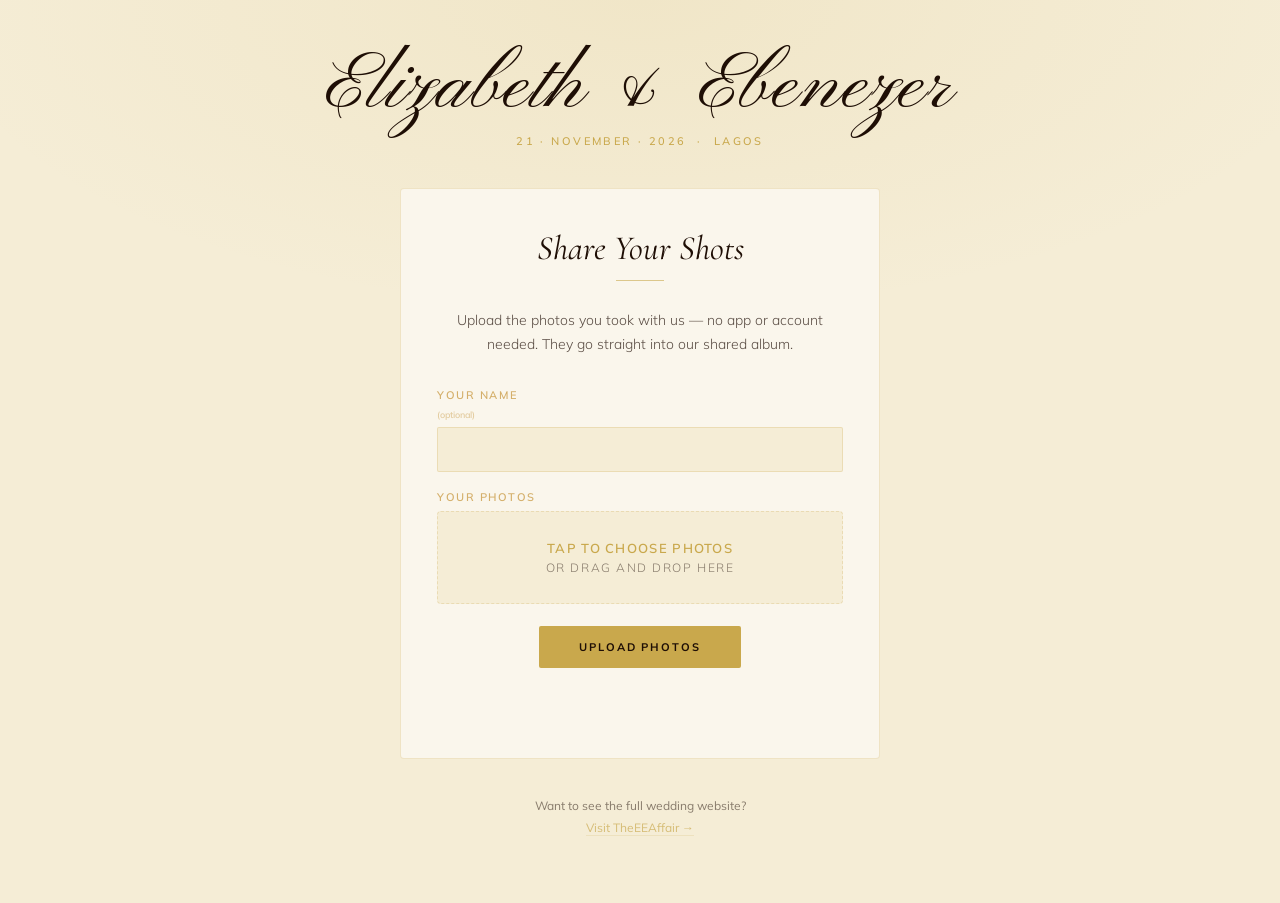
<file: site/upload.html>
<!doctype html>
<html lang="en">
<head>
  <meta charset="utf-8" />
  <meta name="viewport" content="width=device-width, initial-scale=1" />
  <title>Share Your Photos · TheEEAffair</title>
  <meta name="description" content="Upload your photos from Elizabeth & Ebenezer's wedding — no app or account needed." />
  <meta property="og:type" content="website" />
  <meta property="og:url" content="https://eeaffairs.site/upload.html" />
  <meta property="og:title" content="Share Your Photos · Elizabeth & Ebenezer" />
  <meta property="og:description" content="Upload the photos you took with us — no app or account needed." />
  <meta property="og:image" content="https://eeaffairs.site/images/og-image.png" />
  <meta property="og:image:width" content="1200" />
  <meta property="og:image:height" content="630" />
  <meta name="twitter:card" content="summary_large_image" />
  <meta name="twitter:image" content="https://eeaffairs.site/images/og-image.png" />
  <link rel="preconnect" href="https://fonts.googleapis.com" />
  <link rel="preconnect" href="https://fonts.gstatic.com" crossorigin />
  <link href="https://fonts.googleapis.com/css2?family=Pinyon+Script&family=Cormorant+Garamond:ital,wght@0,400;0,600;1,400&family=Mulish:wght@300;400;500;600&display=swap" rel="stylesheet" />
  <link rel="icon" href="images/favicon.ico" sizes="any" />
  <link rel="icon" type="image/png" sizes="32x32" href="images/favicon-32x32.png" />
  <link rel="icon" type="image/png" sizes="16x16" href="images/favicon-16x16.png" />
  <link rel="apple-touch-icon" href="images/apple-touch-icon.png" />
  <style>
    *, *::before, *::after { box-sizing: border-box; margin: 0; padding: 0; }

    :root {
      --choco-deep: #1E0E05;
      --gold:       #C9A84C;
      --gold-light: #D4AF6A;
      --gold-faint: rgba(201,168,76,0.25);
      --ivory:      #F5EDD6;
      --ivory-deep: #EDE0C0;
      --paper:      #FAF6EC;
      --cream-dim:  rgba(30,14,5,0.72);
      --sans:       'Mulish', sans-serif;
      --serif:      'Cormorant Garamond', serif;
      --script:     'Pinyon Script', cursive;
    }

    html { background: var(--ivory); color: var(--choco-deep); font-family: var(--serif); min-height: 100%; }

    body {
      min-height: 100svh;
      display: flex;
      flex-direction: column;
      align-items: center;
      padding: 48px 24px 64px;
      background:
        radial-gradient(ellipse 80% 50% at 50% 0%, rgba(201,168,76,0.10) 0%, transparent 70%),
        var(--ivory);
    }

    /* ── Monogram ── */
    .mono {
      font-family: var(--script);
      font-size: clamp(52px, 12vw, 80px);
      color: var(--choco-deep);
      line-height: 1;
      margin-bottom: 6px;
      letter-spacing: 0.02em;
    }
    .mono-sub {
      font-family: var(--sans);
      font-size: 11px;
      font-weight: 500;
      letter-spacing: 0.22em;
      text-transform: uppercase;
      color: var(--gold);
      margin-bottom: 40px;
      text-align: center;
    }

    /* ── Card ── */
    .card {
      width: 100%;
      max-width: 480px;
      background: var(--paper);
      border: 1px solid var(--gold-faint);
      border-radius: 4px;
      padding: 40px 36px 44px;
      text-align: center;
    }
    @media (max-width: 480px) { .card { padding: 32px 20px 36px; } }

    .card__title {
      font-size: clamp(26px, 6vw, 34px);
      font-weight: 400;
      font-style: italic;
      line-height: 1.2;
      margin-bottom: 10px;
    }
    .card__copy {
      font-family: var(--sans);
      font-size: 14px;
      font-weight: 300;
      line-height: 1.7;
      color: var(--cream-dim);
      margin-bottom: 32px;
    }

    /* ── Gold rule ── */
    .rule {
      width: 48px;
      height: 1px;
      background: var(--gold);
      margin: 0 auto 28px;
      opacity: 0.6;
    }

    /* ── Form ── */
    .upload-form { display: flex; flex-direction: column; gap: 18px; text-align: left; }

    .upload-form label {
      display: flex;
      flex-direction: column;
      gap: 7px;
      font-family: var(--sans);
      font-size: 11px;
      font-weight: 600;
      letter-spacing: 0.14em;
      text-transform: uppercase;
      color: var(--gold-light);
    }
    .upload-form input[type="text"] {
      background: var(--ivory);
      border: 1px solid var(--gold-faint);
      border-radius: 2px;
      color: var(--choco-deep);
      font-family: var(--sans);
      font-size: 15px;
      font-weight: 300;
      padding: 12px 14px;
      width: 100%;
      transition: border-color 0.2s;
    }
    .upload-form input[type="text"]:focus { outline: none; border-color: var(--gold); }
    .opt { text-transform: none; letter-spacing: normal; font-size: 0.82em; opacity: 0.6; }

    /* ── File drop zone ── */
    .drop-zone {
      border: 1.5px dashed var(--gold-faint);
      border-radius: 4px;
      padding: 28px 20px;
      text-align: center;
      cursor: pointer;
      transition: border-color 0.2s, background 0.2s;
      background: var(--ivory);
      position: relative;
    }
    .drop-zone:hover, .drop-zone.drag-over {
      border-color: var(--gold);
      background: rgba(201,168,76,0.05);
    }
    .drop-zone input[type="file"] {
      position: absolute; inset: 0; opacity: 0; cursor: pointer; width: 100%; height: 100%;
    }
    .drop-zone__icon { font-size: 28px; margin-bottom: 8px; display: block; }
    .drop-zone__main {
      font-family: var(--sans);
      font-size: 13px;
      font-weight: 600;
      color: var(--gold);
      letter-spacing: 0.1em;
      text-transform: uppercase;
      display: block;
      margin-bottom: 4px;
    }
    .drop-zone__sub {
      font-family: var(--sans);
      font-size: 12px;
      font-weight: 300;
      color: var(--cream-dim);
      opacity: 0.7;
      display: block;
    }
    .drop-zone__chosen {
      margin-top: 10px;
      font-family: var(--sans);
      font-size: 12px;
      font-weight: 500;
      color: var(--choco-deep);
      display: none;
    }
    .drop-zone__chosen.visible { display: block; }

    /* ── Button ── */
    .btn {
      align-self: center;
      margin-top: 4px;
      padding: 14px 40px;
      background: var(--gold);
      color: var(--choco-deep);
      border: none;
      border-radius: 2px;
      font-family: var(--sans);
      font-size: 11px;
      font-weight: 700;
      letter-spacing: 0.18em;
      text-transform: uppercase;
      cursor: pointer;
      transition: background 0.2s, opacity 0.2s;
    }
    .btn:hover { background: var(--gold-light); }
    .btn:disabled { opacity: 0.55; cursor: not-allowed; }

    /* ── Status ── */
    .status {
      text-align: center;
      font-style: italic;
      font-size: 15px;
      color: var(--gold-light);
      margin-top: 6px;
      min-height: 22px;
    }

    /* ── Success state ── */
    .success {
      display: none;
      flex-direction: column;
      align-items: center;
      gap: 14px;
      text-align: center;
    }
    .success.visible { display: flex; }
    .success__icon {
      width: 64px;
      height: 64px;
      border-radius: 50%;
      border: 2px solid var(--gold);
      display: flex;
      align-items: center;
      justify-content: center;
      font-size: 28px;
      color: var(--gold);
      animation: pop 0.4s cubic-bezier(0.16,1,0.3,1);
    }
    @keyframes pop {
      from { transform: scale(0.5); opacity: 0; }
      to   { transform: scale(1);   opacity: 1; }
    }
    .success__title {
      font-size: 26px;
      font-style: italic;
      font-weight: 400;
    }
    .success__copy {
      font-family: var(--sans);
      font-size: 13px;
      font-weight: 300;
      color: var(--cream-dim);
      line-height: 1.7;
      max-width: 320px;
    }
    .success__album {
      margin-top: 4px;
      padding: 12px 28px;
      background: transparent;
      border: 1px solid var(--gold);
      border-radius: 2px;
      color: var(--choco-deep);
      font-family: var(--sans);
      font-size: 11px;
      font-weight: 700;
      letter-spacing: 0.18em;
      text-transform: uppercase;
      text-decoration: none;
      transition: background 0.2s;
    }
    .success__album:hover { background: var(--gold-faint); }
    .success__more {
      font-family: var(--sans);
      font-size: 12px;
      color: var(--cream-dim);
      opacity: 0.7;
      margin-top: 2px;
    }
    .success__again {
      font-family: var(--sans);
      font-size: 12px;
      color: var(--gold);
      cursor: pointer;
      background: none;
      border: none;
      text-decoration: underline;
      text-underline-offset: 3px;
    }

    /* ── Footer link to full site ── */
    .site-link {
      margin-top: 36px;
      font-family: var(--sans);
      font-size: 12px;
      font-weight: 400;
      color: var(--cream-dim);
      opacity: 0.7;
      text-align: center;
      line-height: 1.8;
    }
    .site-link a {
      color: var(--gold);
      text-decoration: none;
      border-bottom: 1px solid var(--gold-faint);
    }
    .site-link a:hover { opacity: 1; border-color: var(--gold); }
  </style>
</head>
<body>

  <p class="mono">Elizabeth &amp; Ebenezer</p>
  <p class="mono-sub">21 · November · 2026 &nbsp;·&nbsp; Lagos</p>

  <div class="card">
    <h1 class="card__title">Share Your Shots</h1>
    <div class="rule"></div>
    <p class="card__copy">Upload the photos you took with us — no app or account needed. They go straight into our shared album.</p>

    <!-- Upload form -->
    <form class="upload-form" id="photoForm">
      <label>Your name <span class="opt">(optional)</span>
        <input type="text" id="photoName" name="name" autocomplete="name" />
      </label>
      <label>Your photos
        <div class="drop-zone" id="dropZone">
          <input type="file" id="photoFiles" accept="image/*" multiple required />
          <span class="drop-zone__main">Tap to choose photos</span>
          <span class="drop-zone__sub">or drag and drop here</span>
          <span class="drop-zone__chosen" id="chosenLabel"></span>
        </div>
      </label>
      <button class="btn" type="submit" id="photoSubmit">Upload Photos</button>
      <p class="status" id="photoStatus"></p>
    </form>

    <!-- Success state (hidden until upload completes) -->
    <div class="success" id="successPanel">
      <div class="success__icon">✓</div>
      <p class="success__title">Thank you!</p>
      <p class="success__copy" id="successCopy">Your photos have been shared and will appear in the album shortly.</p>
      <a class="success__album" id="albumLink" href="#" target="_blank" rel="noopener">View the Shared Album</a>
      <p class="success__more">You'll see your photos appear within a minute or two.</p>
      <button class="success__again" id="uploadAgain">Upload more photos</button>
    </div>
  </div>

  <p class="site-link">
    Want to see the full wedding website?<br />
    <a href="index.html">Visit TheEEAffair →</a>
  </p>

  <script>
    const ENDPOINT   = "https://script.google.com/macros/s/AKfycbzdpNKzRBr8BCzLBrfefAi6hlcA0Dl5KgQBOqd3qn1OyWKtJfMOvGKHSP44iLeqbx5w/exec";
    const ALBUM_URL  = "https://drive.google.com/drive/folders/18MJf_2YCV_Ehnrs5JcUMGehYBQ-tZ6OL";

    const form        = document.getElementById("photoForm");
    const nameInput   = document.getElementById("photoName");
    const filesInput  = document.getElementById("photoFiles");
    const submitBtn   = document.getElementById("photoSubmit");
    const statusEl    = document.getElementById("photoStatus");
    const successPanel = document.getElementById("successPanel");
    const successCopy  = document.getElementById("successCopy");
    const albumLink    = document.getElementById("albumLink");
    const uploadAgain  = document.getElementById("uploadAgain");

    albumLink.href = ALBUM_URL;

    // Drop zone feedback
    const dropZone    = document.getElementById("dropZone");
    const chosenLabel = document.getElementById("chosenLabel");

    filesInput.addEventListener("change", () => {
      const n = filesInput.files.length;
      if (n > 0) {
        chosenLabel.textContent = n === 1 ? `1 photo selected` : `${n} photos selected`;
        chosenLabel.classList.add("visible");
      } else {
        chosenLabel.classList.remove("visible");
      }
    });

    dropZone.addEventListener("dragover",  (e) => { e.preventDefault(); dropZone.classList.add("drag-over"); });
    dropZone.addEventListener("dragleave", ()  => dropZone.classList.remove("drag-over"));
    dropZone.addEventListener("drop",      (e) => {
      e.preventDefault();
      dropZone.classList.remove("drag-over");
      if (e.dataTransfer.files.length) {
        filesInput.files = e.dataTransfer.files;
        filesInput.dispatchEvent(new Event("change"));
      }
    });

    const setStatus = (msg) => { statusEl.textContent = msg; };

    const readBase64 = (file) => new Promise((resolve, reject) => {
      const reader = new FileReader();
      reader.onload  = () => resolve(String(reader.result).split(",")[1]);
      reader.onerror = reject;
      reader.readAsDataURL(file);
    });

    const showSuccess = (count, name) => {
      form.hidden = true;
      const who = name ? `, ${name}` : "";
      successCopy.textContent = count === 1
        ? `Your photo has been shared${who}. It will appear in the album shortly.`
        : `Your ${count} photos have been shared${who}. They'll appear in the album shortly.`;
      successPanel.classList.add("visible");
    };

    uploadAgain.addEventListener("click", () => {
      successPanel.classList.remove("visible");
      form.hidden = false;
      form.reset();
      setStatus("");
    });

    form.addEventListener("submit", async (e) => {
      e.preventDefault();
      const files = [...filesInput.files];
      if (!files.length) return;

      const name = nameInput.value.trim();
      submitBtn.disabled = true;
      const label = submitBtn.textContent;
      let ok = 0;

      for (let i = 0; i < files.length; i++) {
        submitBtn.textContent = `Uploading ${i + 1} of ${files.length}…`;
        setStatus(`Sending photo ${i + 1} of ${files.length}…`);
        try {
          const fileData = await readBase64(files[i]);
          await fetch(ENDPOINT, {
            method: "POST",
            mode: "no-cors",
            headers: { "Content-Type": "text/plain;charset=utf-8" },
            body: JSON.stringify({
              type: "photo",
              name,
              fileName: files[i].name,
              mimeType: files[i].type || "image/jpeg",
              fileData,
              at: new Date().toISOString(),
            }),
          });
          ok++;
        } catch (_) { /* keep going */ }
      }

      submitBtn.disabled = false;
      submitBtn.textContent = label;

      if (ok > 0) {
        showSuccess(ok, name);
      } else {
        setStatus("Something went wrong. Please try again or find the couple's team.");
      }
    });
  </script>
</body>
</html>
</file>
